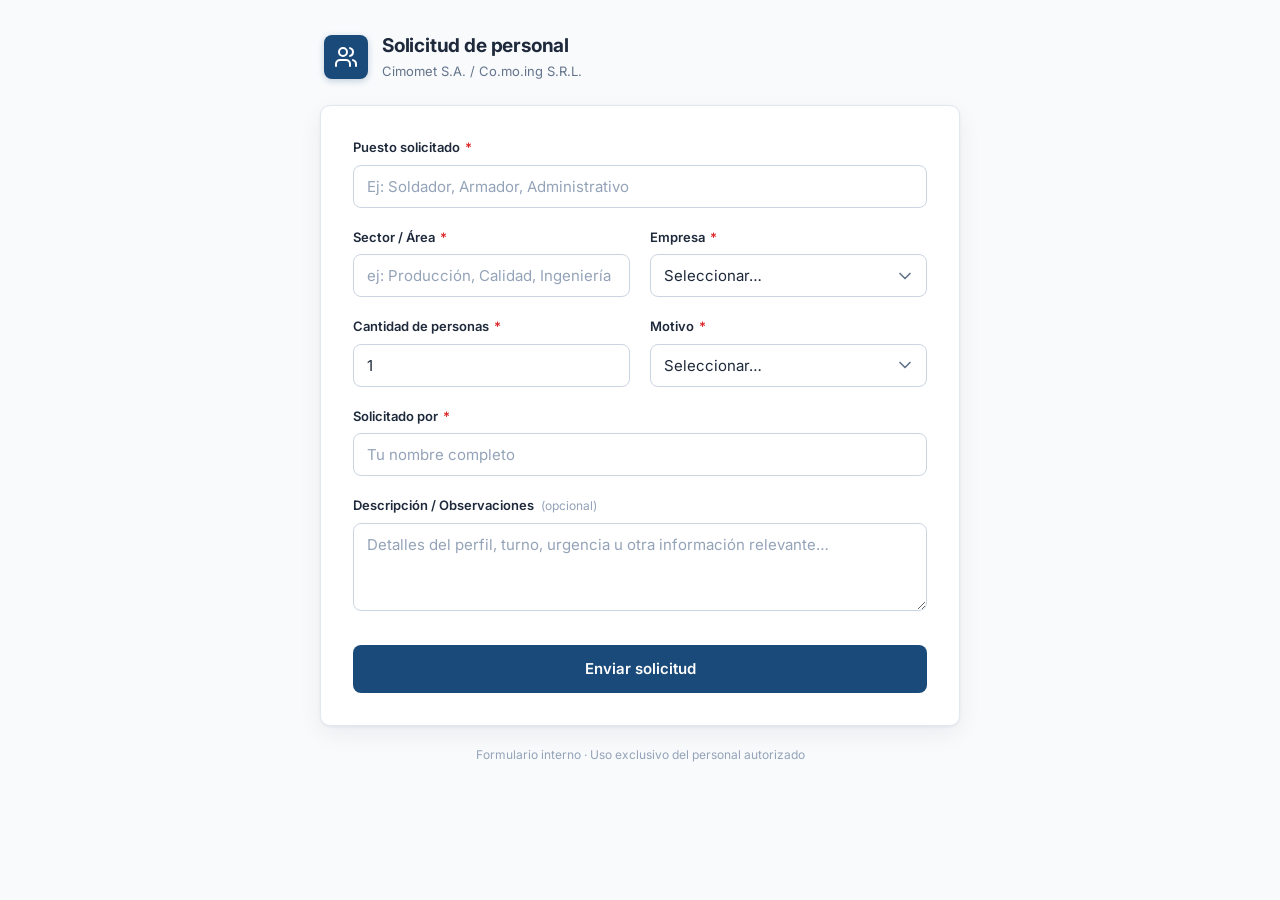
<file: tablero_control/solicitud-personal.html>
<!DOCTYPE html>
<html lang="es">
<head>
<meta charset="UTF-8">
<meta name="viewport" content="width=device-width, initial-scale=1.0">
<title>Solicitud de personal &mdash; Cimomet / Co.mo.ing</title>
<link rel="preconnect" href="https://fonts.googleapis.com">
<link rel="preconnect" href="https://fonts.gstatic.com" crossorigin>
<link href="https://fonts.googleapis.com/css2?family=Inter:wght@400;500;600;700&display=swap" rel="stylesheet">
<style>
  :root {
    --primary: #1a4a7a;
    --primary-dark: #143a61;
    --primary-tint: #e8f0f8;
    --bg: #f8fafc;
    --surface: #ffffff;
    --border: #e2e8f0;
    --border-strong: #cbd5e1;
    --text: #1e293b;
    --text-muted: #64748b;
    --text-faint: #94a3b8;
    --danger: #dc2626;
    --danger-bg: #fef2f2;
    --danger-border: #fecaca;
    --success: #16a34a;
    --success-bg: #f0fdf4;
    --warn: #d97706;
    --radius: 10px;
    --radius-sm: 8px;
    --shadow: 0 1px 3px rgba(15,23,42,0.06), 0 8px 24px rgba(15,23,42,0.06);
  }

  * { box-sizing: border-box; margin: 0; padding: 0; }

  body {
    font-family: 'Inter', -apple-system, BlinkMacSystemFont, 'Segoe UI', sans-serif;
    background: var(--bg);
    color: var(--text);
    line-height: 1.5;
    -webkit-font-smoothing: antialiased;
    min-height: 100vh;
    padding: 32px 16px;
  }

  .container { max-width: 640px; margin: 0 auto; }

  /* Header */
  .app-header {
    display: flex;
    align-items: center;
    gap: 14px;
    margin-bottom: 24px;
    padding: 0 4px;
  }
  .logo-mark {
    width: 44px; height: 44px;
    border-radius: var(--radius-sm);
    background: var(--primary);
    display: flex; align-items: center; justify-content: center;
    flex-shrink: 0;
    box-shadow: 0 2px 6px rgba(26,74,122,0.25);
  }
  .logo-mark svg { width: 24px; height: 24px; }
  .app-header h1 { font-size: 19px; font-weight: 700; letter-spacing: -0.01em; }
  .app-header p  { font-size: 13px; color: var(--text-muted); margin-top: 1px; }

  /* Card */
  .card {
    background: var(--surface);
    border: 1px solid var(--border);
    border-radius: var(--radius);
    box-shadow: var(--shadow);
    overflow: hidden;
  }
  .card-body { padding: 28px; }
  @media (min-width: 600px) { .card-body { padding: 32px; } }

  /* Fields */
  .field { margin-bottom: 20px; }
  .field:last-of-type { margin-bottom: 0; }

  .field-row {
    display: grid;
    grid-template-columns: 1fr;
    gap: 20px;
    margin-bottom: 20px;
  }
  @media (min-width: 520px) {
    .field-row { grid-template-columns: 1fr 1fr; }
    .field-row .field { margin-bottom: 0; }
  }

  label { display: block; font-size: 13px; font-weight: 600; color: var(--text); margin-bottom: 7px; }
  label .req { color: var(--danger); margin-left: 2px; }
  label .opt { color: var(--text-faint); font-weight: 400; font-size: 12px; margin-left: 4px; }

  input[type="text"],
  input[type="number"],
  select,
  textarea {
    width: 100%;
    font-family: inherit;
    font-size: 15px;
    color: var(--text);
    background: var(--surface);
    border: 1px solid var(--border-strong);
    border-radius: var(--radius-sm);
    padding: 11px 13px;
    transition: border-color 0.15s, box-shadow 0.15s;
    -webkit-appearance: none;
    appearance: none;
  }
  input::placeholder, textarea::placeholder { color: var(--text-faint); }
  input:focus, select:focus, textarea:focus {
    outline: none;
    border-color: var(--primary);
    box-shadow: 0 0 0 3px rgba(26,74,122,0.12);
  }
  textarea { resize: vertical; min-height: 88px; }
  select {
    background-image: url("data:image/svg+xml,%3Csvg xmlns='http://www.w3.org/2000/svg' width='20' height='20' viewBox='0 0 24 24' fill='none' stroke='%2364748b' stroke-width='2' stroke-linecap='round' stroke-linejoin='round'%3E%3Cpolyline points='6 9 12 15 18 9'%3E%3C/polyline%3E%3C/svg%3E");
    background-repeat: no-repeat;
    background-position: right 11px center;
    padding-right: 38px;
    cursor: pointer;
  }

  /* Invalid */
  .field.invalid input,
  .field.invalid select,
  .field.invalid textarea { border-color: var(--danger); background: var(--danger-bg); }
  .field.invalid input:focus,
  .field.invalid select:focus,
  .field.invalid textarea:focus { box-shadow: 0 0 0 3px rgba(220,38,38,0.12); }
  .error-msg { display: none; font-size: 12.5px; color: var(--danger); margin-top: 6px; }
  .field.invalid .error-msg { display: block; }

  /* Prioridad segmented */
  .segmented {
    display: grid;
    grid-template-columns: repeat(3, 1fr);
    gap: 6px;
    background: var(--bg);
    border: 1px solid var(--border);
    border-radius: var(--radius-sm);
    padding: 4px;
  }
  .seg-btn {
    font-family: inherit;
    font-size: 14px;
    font-weight: 600;
    color: var(--text-muted);
    background: transparent;
    border: none;
    border-radius: 6px;
    padding: 9px 8px;
    cursor: pointer;
    transition: background 0.15s, color 0.15s, box-shadow 0.15s;
  }
  .seg-btn:hover { color: var(--text); }
  .seg-btn[aria-pressed="true"] {
    background: var(--surface);
    box-shadow: 0 1px 2px rgba(15,23,42,0.12);
  }
  .seg-btn[data-value="Alta"][aria-pressed="true"]  { color: var(--danger); }
  .seg-btn[data-value="Media"][aria-pressed="true"] { color: var(--warn); }
  .seg-btn[data-value="Baja"][aria-pressed="true"]  { color: var(--success); }
  .seg-btn:focus-visible { outline: 2px solid var(--primary); outline-offset: 1px; }

  /* Submit */
  .submit-row { margin-top: 28px; }
  .btn-submit {
    width: 100%;
    font-family: inherit;
    font-size: 15px;
    font-weight: 600;
    color: #fff;
    background: var(--primary);
    border: none;
    border-radius: var(--radius-sm);
    padding: 13px 20px;
    cursor: pointer;
    transition: background 0.15s;
    display: flex;
    align-items: center;
    justify-content: center;
    gap: 9px;
    min-height: 48px;
  }
  .btn-submit:hover:not(:disabled) { background: var(--primary-dark); }
  .btn-submit:focus-visible { outline: 2px solid var(--primary); outline-offset: 2px; }
  .btn-submit:disabled { opacity: 0.7; cursor: not-allowed; }

  .spinner {
    width: 18px; height: 18px;
    border: 2.5px solid rgba(255,255,255,0.4);
    border-top-color: #fff;
    border-radius: 50%;
    animation: spin 0.7s linear infinite;
  }
  @keyframes spin { to { transform: rotate(360deg); } }

  /* Toast */
  .toast-wrap {
    position: fixed;
    top: 20px; left: 50%;
    transform: translateX(-50%) translateY(-20px);
    z-index: 50;
    width: calc(100% - 32px);
    max-width: 420px;
    opacity: 0;
    pointer-events: none;
    transition: opacity 0.25s, transform 0.25s;
  }
  .toast-wrap.show { opacity: 1; transform: translateX(-50%) translateY(0); pointer-events: auto; }
  .toast {
    display: flex;
    align-items: flex-start;
    gap: 11px;
    padding: 14px 16px;
    border-radius: var(--radius-sm);
    box-shadow: 0 6px 20px rgba(15,23,42,0.18);
    font-size: 14px;
    font-weight: 500;
  }
  .toast svg { width: 20px; height: 20px; flex-shrink: 0; margin-top: 1px; }
  .toast.success { background: var(--success); color: #fff; }
  .toast.error   { background: var(--danger);  color: #fff; }
  .toast-detail  { font-weight: 400; opacity: 0.92; font-size: 13px; margin-top: 2px; }

  .footer-note { text-align: center; font-size: 12px; color: var(--text-faint); margin-top: 20px; }
</style>
</head>
<body>

  <div class="toast-wrap" id="toast">
    <div class="toast" id="toastInner">
      <span id="toastIcon"></span>
      <div>
        <div id="toastMsg"></div>
        <div class="toast-detail" id="toastDetail"></div>
      </div>
    </div>
  </div>

  <div class="container">
    <header class="app-header">
      <div class="logo-mark">
        <svg viewBox="0 0 24 24" fill="none" stroke="#fff" stroke-width="2" stroke-linecap="round" stroke-linejoin="round">
          <path d="M16 21v-2a4 4 0 0 0-4-4H6a4 4 0 0 0-4 4v2"></path>
          <circle cx="9" cy="7" r="4"></circle>
          <path d="M22 21v-2a4 4 0 0 0-3-3.87"></path>
          <path d="M16 3.13a4 4 0 0 1 0 7.75"></path>
        </svg>
      </div>
      <div>
        <h1>Solicitud de personal</h1>
        <p>Cimomet S.A. / Co.mo.ing S.R.L.</p>
      </div>
    </header>

    <div class="card">
      <div class="card-body">
        <form id="solicitudForm" novalidate>

          <!-- Puesto -->
          <div class="field" data-field="puesto">
            <label for="puesto">Puesto solicitado <span class="req">*</span></label>
            <input type="text" id="puesto" name="puesto"
                   placeholder="Ej: Soldador, Armador, Administrativo" autocomplete="off">
            <div class="error-msg">Indic&#225; el puesto que se necesita cubrir.</div>
          </div>

          <!-- Sector + Empresa -->
          <div class="field-row">
            <div class="field" data-field="sector">
              <label for="sector">Sector / &#193;rea <span class="req">*</span></label>
              <input type="text" id="sector" name="sector"
                     placeholder="ej: Producci&#243;n, Calidad, Ingenier&#237;a" autocomplete="off">
              <div class="error-msg">Ingres&#225; el sector o &#225;rea.</div>
            </div>
            <div class="field" data-field="empresa">
              <label for="empresa">Empresa <span class="req">*</span></label>
              <select id="empresa" name="empresa">
                <option value="" selected disabled>Seleccionar&#8230;</option>
                <option value="CIMOMET">Cimomet S.A.</option>
                <option value="COMOING">Co.mo.ing S.R.L.</option>
              </select>
              <div class="error-msg">Eleg&#237; la empresa.</div>
            </div>
          </div>

          <!-- Cantidad + Motivo -->
          <div class="field-row">
            <div class="field" data-field="cantidad">
              <label for="cantidad">Cantidad de personas <span class="req">*</span></label>
              <input type="number" id="cantidad" name="cantidad" min="1" step="1" value="1">
              <div class="error-msg">Debe ser 1 o m&#225;s.</div>
            </div>
            <div class="field" data-field="motivo">
              <label for="motivo">Motivo <span class="req">*</span></label>
              <select id="motivo" name="motivo">
                <option value="" selected disabled>Seleccionar&#8230;</option>
                <option value="Baja / renuncia">Baja / renuncia</option>
                <option value="Crecimiento">Crecimiento de plantel</option>
                <option value="Nuevo puesto">Nuevo puesto</option>
                <option value="Reemplazo temporal">Reemplazo temporal</option>
                <option value="Otro">Otro</option>
              </select>
              <div class="error-msg">Eleg&#237; un motivo.</div>
            </div>
          </div>

          <!-- Solicitado por -->
          <div class="field" data-field="solicitado_por" style="margin-bottom:20px">
            <label for="solicitado_por">Solicitado por <span class="req">*</span></label>
            <input type="text" id="solicitado_por" name="solicitado_por"
                   placeholder="Tu nombre completo" autocomplete="off">
            <div class="error-msg">Ingres&#225; tu nombre.</div>
          </div>

          <!-- Descripci&#243;n -->
          <div class="field">
            <label for="descripcion">
              Descripci&#243;n / Observaciones
              <span class="opt">(opcional)</span>
            </label>
            <textarea id="descripcion" name="descripcion"
                      placeholder="Detalles del perfil, turno, urgencia u otra informaci&#243;n relevante&#8230;"></textarea>
          </div>

          <div class="submit-row">
            <button type="submit" class="btn-submit" id="submitBtn">
              <span id="btnContent">Enviar solicitud</span>
            </button>
          </div>

        </form>
      </div>
    </div>

    <p class="footer-note">Formulario interno &middot; Uso exclusivo del personal autorizado</p>
  </div>

<script>
  /* ── Supabase ── */
  const SUPABASE_URL      = "https://bmueojeeexheprteavay.supabase.co";
  const SUPABASE_ANON_KEY = "eyJhbGciOiJIUzI1NiIsInR5cCI6IkpXVCJ9.eyJpc3MiOiJzdXBhYmFzZSIsInJlZiI6ImJtdWVvamVlZXhoZXBydGVhdmF5Iiwicm9sZSI6ImFub24iLCJpYXQiOjE3ODA0MjEyMzQsImV4cCI6MjA5NTk5NzIzNH0.Rh_OGhhnWZwOil1Rp7261QETH9kFgSvylZVJS35e7-o";
  const ENDPOINT          = SUPABASE_URL + "/rest/v1/solicitudes_personal";

  /* ── Validaci&#243;n ── */
  const form      = document.getElementById("solicitudForm");
  const submitBtn = document.getElementById("submitBtn");
  const btnContent = document.getElementById("btnContent");

  function setInvalid(name, isInvalid) {
    const el = document.querySelector('[data-field="' + name + '"]');
    if (el) el.classList.toggle("invalid", isInvalid);
  }

  ["puesto", "sector", "empresa", "cantidad", "motivo", "solicitado_por"].forEach(name => {
    const input = document.getElementById(name);
    if (!input) return;
    input.addEventListener(input.tagName === "SELECT" ? "change" : "input",
      () => setInvalid(name, false));
  });


  function validate() {
    let ok = true;
    const checks = [
      { name: "puesto",         val: document.getElementById("puesto").value.trim() },
      { name: "sector",         val: document.getElementById("sector").value },
      { name: "empresa",        val: document.getElementById("empresa").value },
      { name: "motivo",         val: document.getElementById("motivo").value },
      { name: "solicitado_por", val: document.getElementById("solicitado_por").value.trim() },
    ];
    checks.forEach(({ name, val }) => { if (!val) { setInvalid(name, true); ok = false; } });
    const cant = parseInt(document.getElementById("cantidad").value, 10);
    if (!cant || cant < 1) { setInvalid("cantidad", true); ok = false; }
    return ok;
  }

  /* ── Toast ── */
  const toast      = document.getElementById("toast");
  const toastInner = document.getElementById("toastInner");
  const toastIcon  = document.getElementById("toastIcon");
  const toastMsg   = document.getElementById("toastMsg");
  const toastDetail = document.getElementById("toastDetail");
  let toastTimer = null;

  const ICON_OK  = '<svg viewBox="0 0 24 24" fill="none" stroke="currentColor" stroke-width="2.5" stroke-linecap="round" stroke-linejoin="round"><path d="M20 6 9 17l-5-5"></path></svg>';
  const ICON_ERR = '<svg viewBox="0 0 24 24" fill="none" stroke="currentColor" stroke-width="2.5" stroke-linecap="round" stroke-linejoin="round"><circle cx="12" cy="12" r="10"></circle><line x1="12" y1="8" x2="12" y2="12"></line><line x1="12" y1="16" x2="12.01" y2="16"></line></svg>';

  function showToast(type, msg, detail) {
    toastInner.className = "toast " + type;
    toastIcon.innerHTML  = type === "success" ? ICON_OK : ICON_ERR;
    toastMsg.textContent  = msg;
    toastDetail.textContent = detail || "";
    toastDetail.style.display = detail ? "block" : "none";
    toast.classList.add("show");
    clearTimeout(toastTimer);
    toastTimer = setTimeout(() => toast.classList.remove("show"), 4500);
  }

  function setLoading(loading) {
    submitBtn.disabled   = loading;
    btnContent.innerHTML = loading
      ? '<span class="spinner"></span> Enviando&#8230;'
      : "Enviar solicitud";
  }

  function resetForm() {
    form.reset();
    document.getElementById("cantidad").value = "1";
    document.querySelectorAll(".field.invalid").forEach(f => f.classList.remove("invalid"));
  }

  /* ── Submit ── */
  form.addEventListener("submit", async (e) => {
    e.preventDefault();
    if (!validate()) {
      showToast("error", "Faltan datos", "Revisá los campos marcados en rojo.");
      return;
    }

    const payload = {
      puesto:         document.getElementById("puesto").value.trim(),
      area:           document.getElementById("sector").value.trim(),
      empresa:        document.getElementById("empresa").value,
      cantidad:       parseInt(document.getElementById("cantidad").value, 10),
      motivo:         document.getElementById("motivo").value,
      descripcion:    document.getElementById("descripcion").value.trim() || null,
      solicitado_por: document.getElementById("solicitado_por").value.trim(),
      estado:         "pendiente",
    };

    setLoading(true);
    try {
      const res = await fetch(ENDPOINT, {
        method: "POST",
        headers: {
          "Content-Type": "application/json",
          "apikey":        SUPABASE_ANON_KEY,
          "Authorization": "Bearer " + SUPABASE_ANON_KEY,
          "Prefer":        "return=minimal",
        },
        body: JSON.stringify(payload),
      });

      if (!res.ok) {
        let detail = "Código " + res.status;
        try { const b = await res.json(); if (b && b.message) detail = b.message; } catch (_) {}
        throw new Error(detail);
      }

      showToast("success", "Solicitud enviada correctamente",
                "El área de RRHH recibirá la solicitud.");
      resetForm();
    } catch (err) {
      showToast("error", "No se pudo enviar",
                err.message || "Verificá tu conexión e intentá de nuevo.");
    } finally {
      setLoading(false);
    }
  });
</script>

</body>
</html>
</file>
